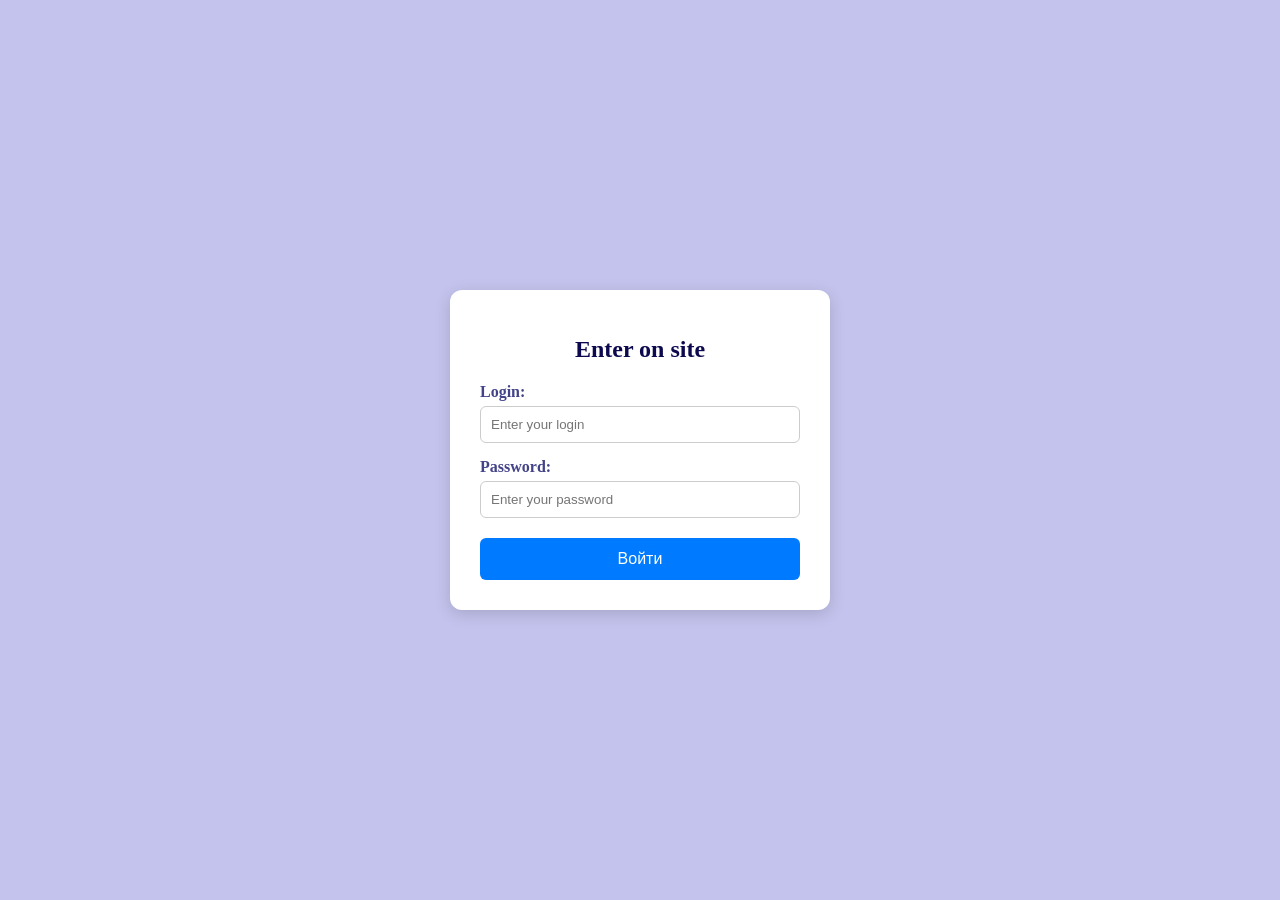
<file: login.html>
<!DOCTYPE html>
<html lang="en">
<head>
  <meta charset="UTF-8">
  <title>Sofia's Forms — Login</title>
  <link rel="stylesheet" href="login.css">
</head>
<body>
  <div class="login-container">
    <h1>Enter on site</h1>
    <form id="loginForm">
      <label for="login">Login:</label>
      <input type="text" id="login" name="login" placeholder="Enter your login" required>

      <label for="password">Password:</label>
      <input type="password" id="password" name="password" placeholder="Enter your password" required>

      <button type="submit">Войти</button>
    </form>
  </div>

  <script>
    document.getElementById('loginForm').addEventListener('submit', function(e) {
      e.preventDefault(); 

      const login = document.getElementById('login').value;
      const password = document.getElementById('password').value;

      if (login === 'admin' && password === '12345') {
        localStorage.setItem('isLoggedIn', 'true');
        localStorage.setItem('userName', login);
        window.location.href = 'index.html';
      } else {
        alert('Неверный логин или пароль');
      }
    });
  </script>
</body>
</html>
</file>
<file: login.css>
body {
  font-family: Georgia, 'Times New Roman', Times, serif;
  background-color: rgb(195, 195, 237);
  display: flex;
  align-items: center; 
  justify-content: center;
  min-height: 100vh; /* чтобы центрирование работало даже на коротких страницах */
  margin: 0;
}

.login-container {
  background: #fff;
  padding: 30px;
  border-radius: 12px;
  box-shadow: 0 4px 16px rgba(0, 0, 0, 0.15);
  width: 320px; /* фиксируем ширину формы */
}

h1 {
  color: #0c094f;
  text-align: center;
  margin-bottom: 20px;
  font-size: 24px;
}

label {
  display: block;
  color: rgb(67, 67, 137);
  margin-top: 15px;
  font-weight: bold;
}

input[type="text"],
input[type="password"] {
  width: 100%;
  padding: 10px;
  margin-top: 5px;
  border: 1px solid #ccc;
  border-radius: 6px;
  box-sizing: border-box; /* чтобы padding не увеличивал ширину */
}

button[type="submit"] {
  width: 100%;
  padding: 12px;
  margin-top: 20px;
  background-color: #007bff;
  color: white;
  border: none;
  border-radius: 6px;
  cursor: pointer;
  font-size: 16px;
}

button[type="submit"]:hover {
  background-color: #0056b3;
}

.reg-link {
  text-align: center;
  margin-top: 15px;
  font-size: 14px;
}

.reg-link a {
  color: #0c094f;
  text-decoration: underline;
}
</file>
